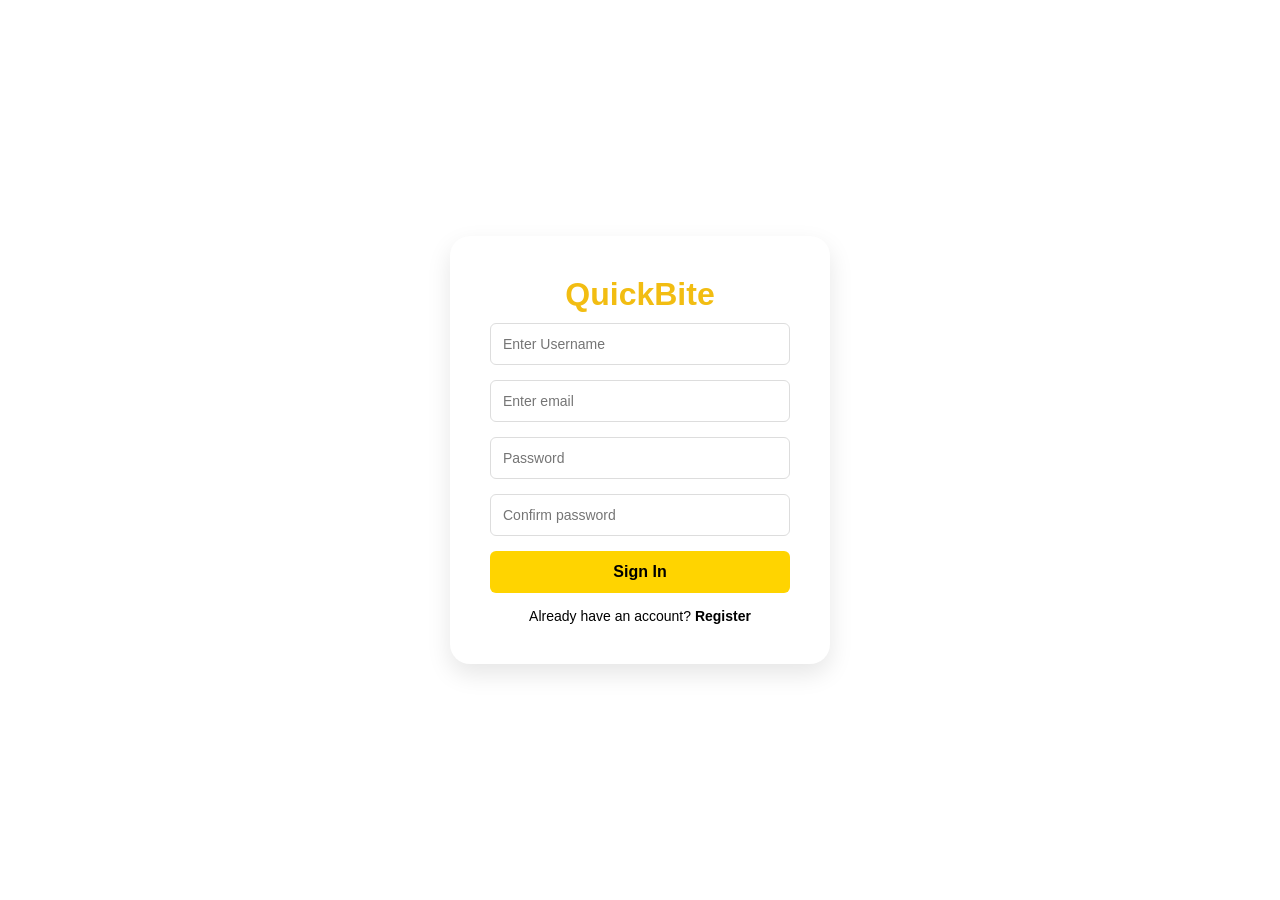
<file: Register.html>
<!DOCTYPE html>
<html lang="en">
<head>
    <meta charset="UTF-8">
    <meta name="viewport" content="width=device-width, initial-scale=1.0">
    <title>Document</title>
    <link rel="stylesheet" href="sign-in.css">
</head>
<body>
    <div class="container">
        <div class="register-box">
            <form id="register-form">
                 
                <h1 class="logo">QuickBite</h1>

                <input type="text" name="username" placeholder="Enter Username">
                <input type="email" name="mail" placeholder="Enter email">
                <input type="password" name="password1" placeholder="Password">
                <input type="password" name="password2" placeholder="Confirm password">

               <button class="btn" type="submit">Sign In</button>
               <p class="register-text">
                    Already have an account? <a href="signin.html">Register</a>
                </p>


            
            </form>
        </div>
    </div>
</body>
</html>
</file>
<file: sign-in.css>
*{
margin:0;
padding:0;
box-sizing:border-box;
font-family:Arial, Helvetica, sans-serif;
}

body{
background:#ffffff;
display:flex;
justify-content:center;
align-items:center;
height:100vh;
}

.container{
width:100%;
display:flex;
justify-content:center;
padding:20px;
}

.login-box{

background:white;
padding:40px;
border-radius:12px;
box-shadow:0 10px 25px rgba(0,0,0,0.1);
width:100%;
max-width:380px;
text-align:center;

}

.logo{
color: #F2BD12;
margin-bottom:10px;
}

.tagline{
color:black;
margin-bottom:25px;
font-size:14px;
}

input{

width:100%;
padding:12px;
margin-bottom:15px;
border:1px solid #ddd;
border-radius:6px;
font-size:14px;

}

button{

width:100%;
padding:12px;
background:#ffd400;
border:none;
border-radius:6px;
font-size:16px;
font-weight:bold;
cursor:pointer;
color:black;

}

button:hover{

background:#ffcc00;

}

.register-text{

margin-top:15px;
font-size:14px;

}

.register-text a{

color:black;
font-weight:bold;
text-decoration:none;

}

@media (max-width:480px){

.login-box{

padding:25px;

}

.logo{

font-size:24px;

}

}

 .register-box {
    background-color: white;
    text-align: center;
    width: 100%;
    max-width: 380px;
    padding: 40px;
    border-radius: 20px;
    box-shadow: 0 10px 25px rgba(0,0,0,0.1);
}

.btn:hover {
    background-color: black;
    color: white;
}

a:active {
    color: blue;
}
</file>
